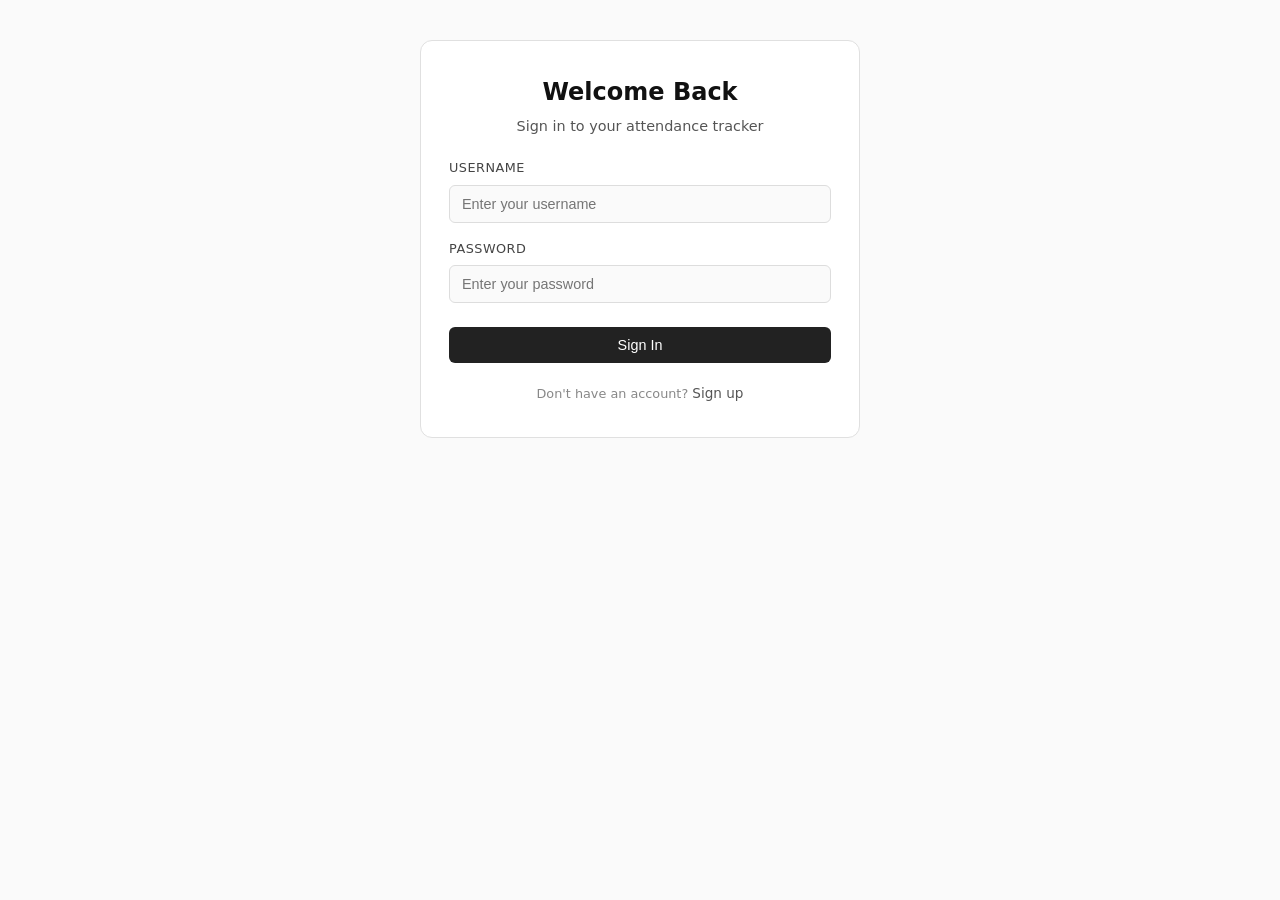
<file: index.html>
<!DOCTYPE html>
<html lang="en">

<head>
    <meta charset="UTF-8">
    <meta name="viewport" content="width=device-width, initial-scale=1.0">
    <title>Login — Attendance App</title>
    <link rel="stylesheet" href="style.css">
</head>

<body>
    <div class="container">
        <div class="text-center mb-20">
            <h1>Welcome Back</h1>
            <p>Sign in to your attendance tracker</p>
        </div>

        <div class="input-group">
            <label for="username">Username</label>
            <input type="text" id="username" placeholder="Enter your username">
        </div>

        <div class="input-group">
            <label for="password">Password</label>
            <input type="password" id="password" placeholder="Enter your password">
        </div>

        <p id="error" class="error-msg"></p>

        <button class="btn" onclick="login()">Sign In</button>

        <p class="text-center mt-20 text-muted">
            Don't have an account? <a href="signup.html">Sign up</a>
        </p>
    </div>

    <script>
        // If already logged in, redirect to dashboard
        if (localStorage.getItem('sessionLoggedIn') === 'true') {
            window.location.href = 'leave planner.html';
        }

        function login() {
            const username = document.getElementById('username').value.trim();
            const password = document.getElementById('password').value;
            const errorEl = document.getElementById('error');

            if (!username || !password) {
                errorEl.textContent = 'Please fill in all fields.';
                errorEl.style.display = 'block';
                return;
            }

            const savedUsername = localStorage.getItem('username');
            const savedPassword = localStorage.getItem('password');

            if (username === savedUsername && password === savedPassword) {
                localStorage.setItem('sessionLoggedIn', 'true');
                window.location.href = 'leave planner.html';
            } else {
                errorEl.textContent = 'Invalid username or password.';
                errorEl.style.display = 'block';
            }
        }

        // Allow Enter key to submit
        document.addEventListener('keydown', function (e) {
            if (e.key === 'Enter') login();
        });
    </script>
</body>

</html>
</file>
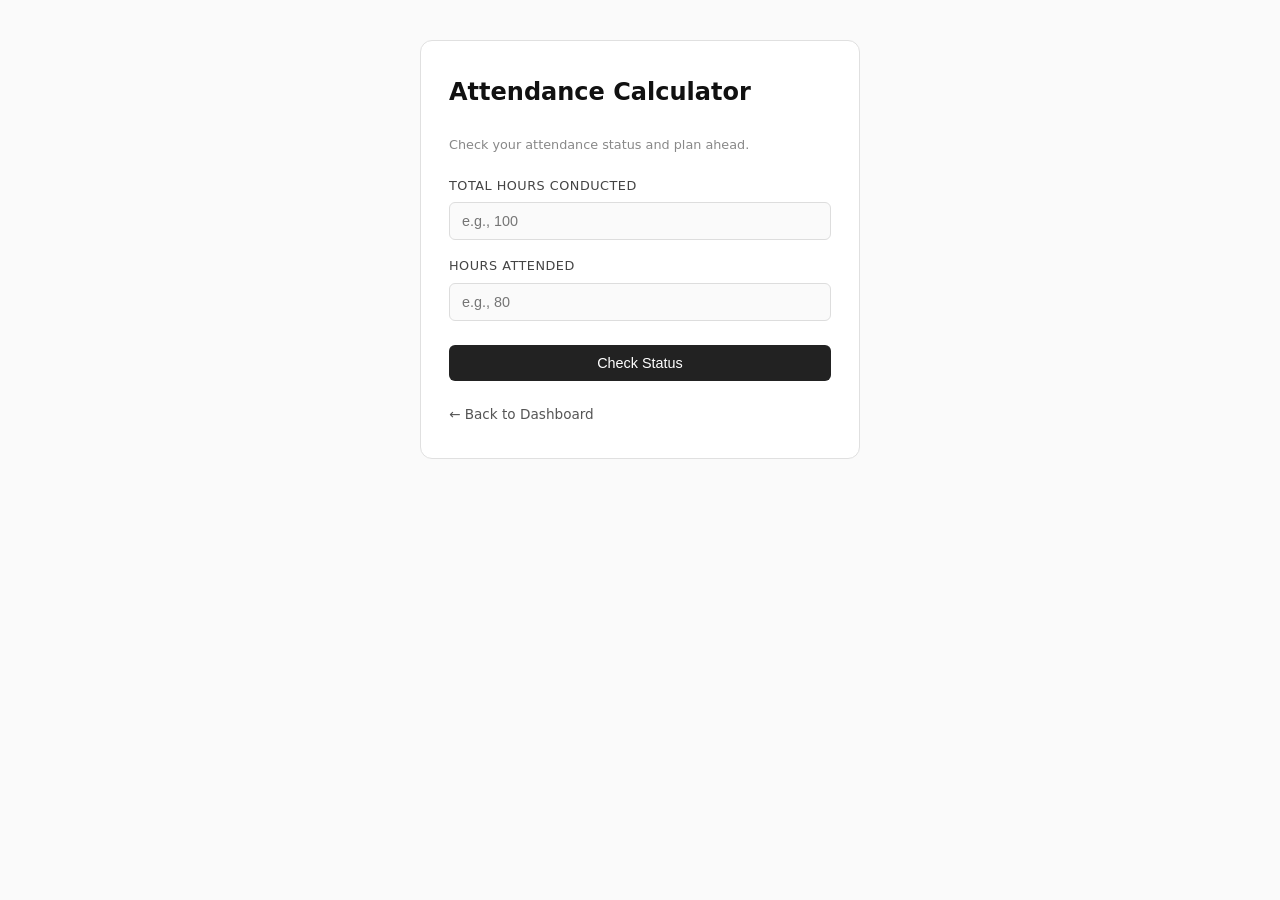
<file: attendance.html>
<!DOCTYPE html>
<html lang="en">

<head>
    <meta charset="UTF-8">
    <meta name="viewport" content="width=device-width, initial-scale=1.0">
    <title>Attendance Calculator — Attendance App</title>
    <link rel="stylesheet" href="style.css">
</head>

<body>
    <div class="container">
        <div class="page-header">
            <h1>Attendance Calculator</h1>
        </div>
        <p class="text-muted mb-20">Check your attendance status and plan ahead.</p>

        <div class="input-group">
            <label for="totalHours">Total Hours Conducted</label>
            <input type="number" id="totalHours" placeholder="e.g., 100">
        </div>

        <div class="input-group">
            <label for="attendedHours">Hours Attended</label>
            <input type="number" id="attendedHours" placeholder="e.g., 80">
        </div>

        <button class="btn" onclick="calculateAttendance()">Check Status</button>

        <div id="result" class="result-box" style="display: none;">
            <!-- Results will be shown here -->
        </div>

        <div class="mt-20">
            <a href="leave planner.html">&larr; Back to Dashboard</a>
        </div>
    </div>

    <script>
        function calculateAttendance() {
            const total = parseFloat(document.getElementById('totalHours').value);
            const attended = parseFloat(document.getElementById('attendedHours').value);
            const resultDiv = document.getElementById('result');

            if (isNaN(total) || isNaN(attended) || total <= 0 || attended < 0) {
                resultDiv.style.display = 'block';
                resultDiv.innerHTML = "<p class='status-bad'>Please enter valid positive numbers.</p>";
                return;
            }

            if (attended > total) {
                resultDiv.style.display = 'block';
                resultDiv.innerHTML = "<p class='status-bad'>Attended hours cannot be greater than total hours.</p>";
                return;
            }

            const percentage = (attended / total) * 100;
            let statusClass = percentage >= 75 ? 'status-good' : 'status-bad';

            let html = `<h3>Current: <span class="${statusClass}">${percentage.toFixed(2)}%</span></h3>`;

            // 1. Check for 75% Requirement
            if (percentage < 75) {
                // (attended + needed) / (total + needed) = 0.75
                // 0.25 * needed = 0.75 * total - attended
                const neededFor75 = Math.ceil((0.75 * total - attended) / 0.25);
                html += `<p class="status-bad">Below 75% minimum requirement.</p>`;
                html += `<p>Attend <strong>${neededFor75}</strong> more consecutive hours to reach 75%.</p>`;
            } else {
                // Buffer: attended / (total + buffer) = 0.75
                // buffer = (attended - 0.75 * total) / 0.75
                const bufferHours = Math.floor((attended - 0.75 * total) / 0.75);
                html += `<p class="status-good">Above 75% — you're safe.</p>`;
                html += `<p>You can miss up to <strong>${bufferHours}</strong> hours and stay above 75%.</p>`;
            }

            // 2. Check for 85% Target
            if (percentage < 85) {
                // (attended + needed) / (total + needed) = 0.85
                // 0.15 * needed = 0.85 * total - attended
                const neededFor85 = Math.ceil((0.85 * total - attended) / 0.15);
                html += `<hr><p>To reach <strong>85%</strong>, attend <strong>${neededFor85}</strong> more consecutive hours.</p>`;
            } else {
                html += `<hr><p class="status-good">Above 85% — excellent attendance.</p>`;
            }

            resultDiv.style.display = 'block';
            resultDiv.innerHTML = html;
        }
    </script>
</body>

</html>
</file>
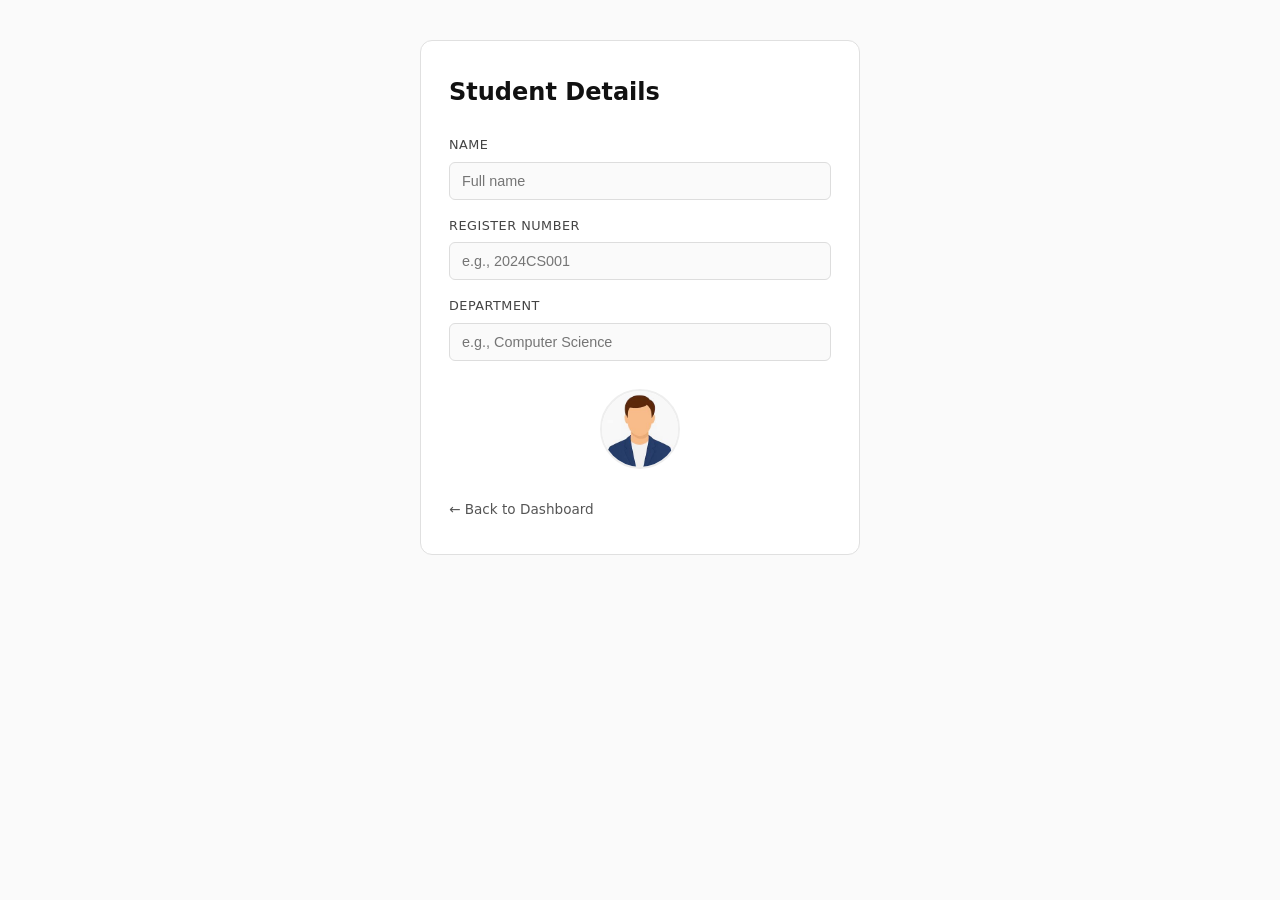
<file: details.html>
<!DOCTYPE html>
<html lang="en">

<head>
    <meta charset="UTF-8">
    <meta name="viewport" content="width=device-width, initial-scale=1.0">
    <title>Student Details — Attendance App</title>
    <link rel="stylesheet" href="style.css">
</head>

<body>
    <div class="container">
        <div class="page-header">
            <h1>Student Details</h1>
        </div>

        <div class="input-group">
            <label for="name">Name</label>
            <input type="text" id="name" placeholder="Full name">
        </div>

        <div class="input-group">
            <label for="regNo">Register Number</label>
            <input type="text" id="regNo" placeholder="e.g., 2024CS001">
        </div>

        <div class="input-group">
            <label for="dept">Department</label>
            <input type="text" id="dept" placeholder="e.g., Computer Science">
        </div>

        <div class="text-center mt-12">
            <img src="IMAGE.jfif" alt="Student Photo" class="student-img">
        </div>

        <div class="mt-20">
            <a href="leave planner.html">&larr; Back to Dashboard</a>
        </div>
    </div>
</body>

</html>
</file>
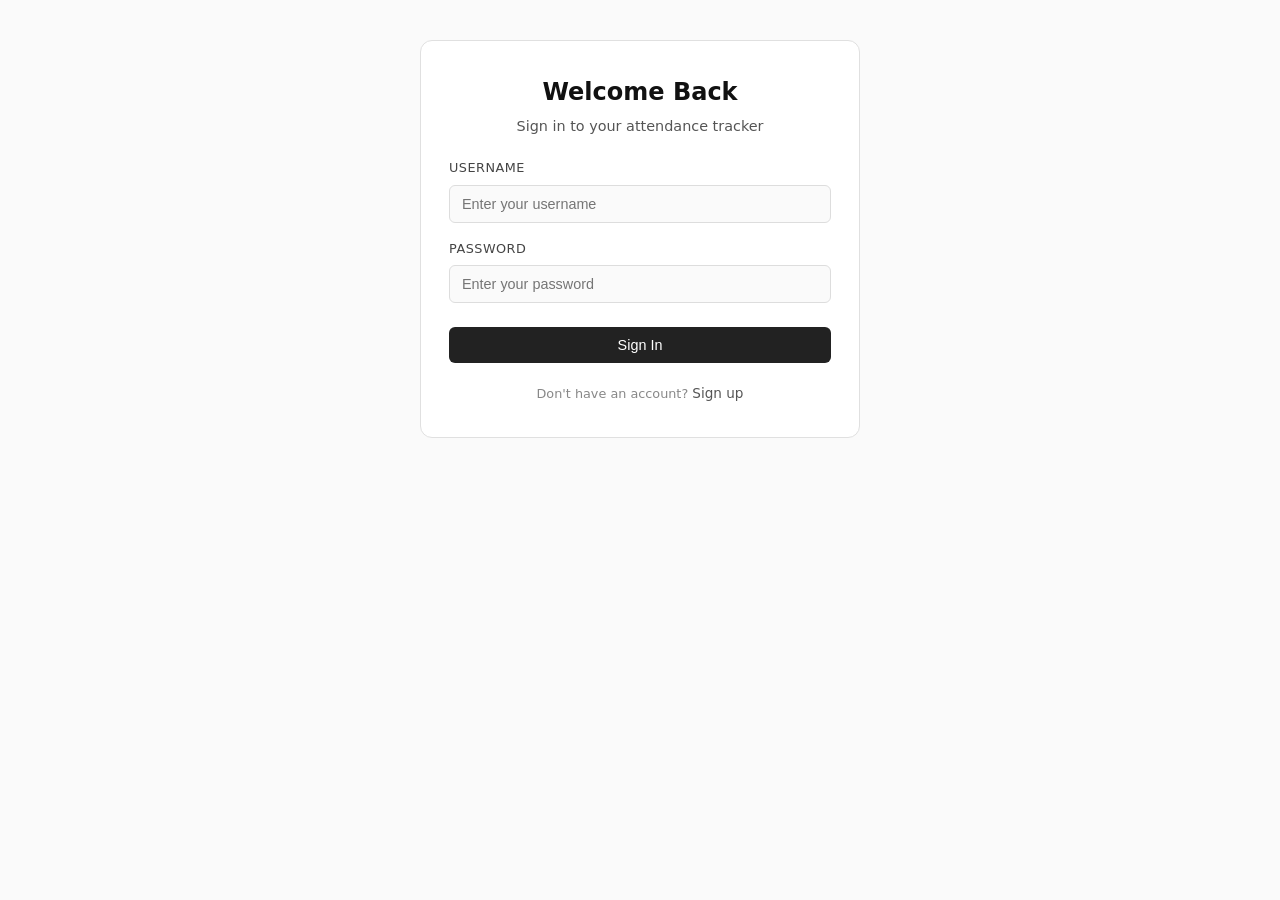
<file: leave planner.html>
<!DOCTYPE html>
<html lang="en">

<head>
    <meta charset="UTF-8">
    <meta name="viewport" content="width=device-width, initial-scale=1.0">
    <title>Dashboard — Attendance App</title>
    <link rel="stylesheet" href="style.css">
</head>

<body>
    <div class="container">
        <div class="page-header">
            <h1>Dashboard</h1>
            <button class="btn btn-outline" style="width:auto; margin-top:0; padding:6px 14px; font-size:0.8rem;"
                onclick="logout()">Logout</button>
        </div>
        <p class="text-muted mb-20">Welcome, <span id="userName">Student</span></p>

        <hr>

        <h3 class="mt-12">Today's Attendance</h3>
        <div class="hours">
            <button class="circle" onclick="toggle(this)">1</button>
            <button class="circle" onclick="toggle(this)">2</button>
            <button class="circle" onclick="toggle(this)">3</button>
            <button class="circle" onclick="toggle(this)">4</button>
            <button class="circle" onclick="toggle(this)">5</button>
        </div>
        <p id="result" class="text-muted">Present hours: 0</p>

        <hr class="mt-20">

        <h3 class="mt-12">Quick Links</h3>
        <div class="nav-links">
            <a href="details.html">Student Details</a>
            <a href="attendance.html">Attendance Calculator</a>
        </div>
    </div>

    <script>
        // Session check
        if (localStorage.getItem('sessionLoggedIn') !== 'true') {
            window.location.href = 'index.html';
        }

        // Display username
        const savedUser = localStorage.getItem('username');
        if (savedUser) {
            document.getElementById('userName').textContent = savedUser;
        }

        // Toggle hour attendance
        function toggle(btn) {
            btn.classList.toggle('present');
            calculate();
        }

        // Calculate present hours
        function calculate() {
            let present = document.querySelectorAll('.present').length;
            document.getElementById('result').textContent = 'Present hours: ' + present;
        }

        // Logout
        function logout() {
            localStorage.removeItem('sessionLoggedIn');
            window.location.href = 'index.html';
        }
    </script>
</body>

</html>
</file>
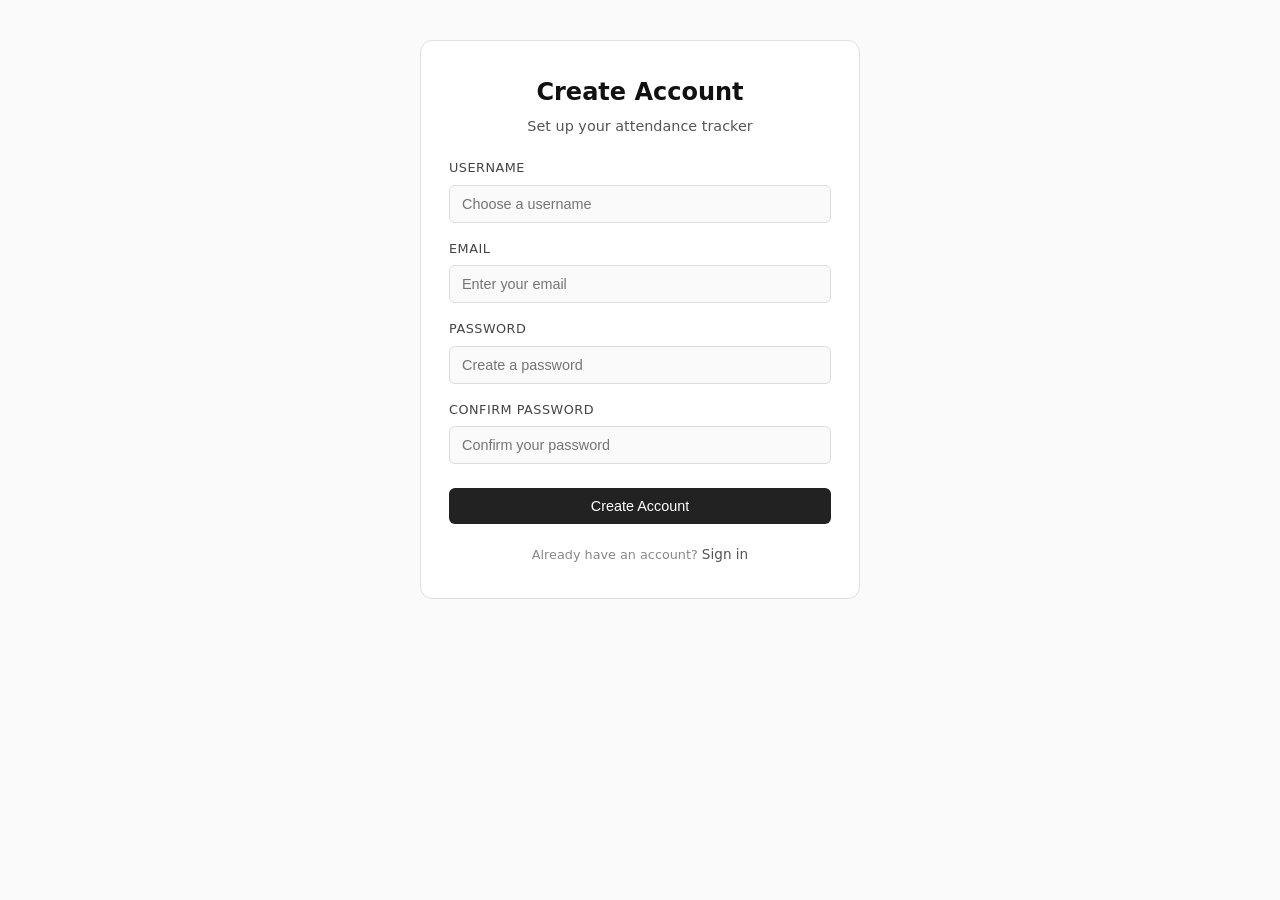
<file: signup.html>
<!DOCTYPE html>
<html lang="en">

<head>
    <meta charset="UTF-8">
    <meta name="viewport" content="width=device-width, initial-scale=1.0">
    <title>Sign Up — Attendance App</title>
    <link rel="stylesheet" href="style.css">
</head>

<body>
    <div class="container">
        <div class="text-center mb-20">
            <h1>Create Account</h1>
            <p>Set up your attendance tracker</p>
        </div>

        <div class="input-group">
            <label for="username">Username</label>
            <input type="text" id="username" placeholder="Choose a username">
        </div>

        <div class="input-group">
            <label for="email">Email</label>
            <input type="email" id="email" placeholder="Enter your email">
        </div>

        <div class="input-group">
            <label for="password">Password</label>
            <input type="password" id="password" placeholder="Create a password">
        </div>

        <div class="input-group">
            <label for="confirmPassword">Confirm Password</label>
            <input type="password" id="confirmPassword" placeholder="Confirm your password">
        </div>

        <p id="error" class="error-msg"></p>

        <button class="btn" onclick="signup()">Create Account</button>

        <p class="text-center mt-20 text-muted">
            Already have an account? <a href="index.html">Sign in</a>
        </p>
    </div>

    <script>
        function signup() {
            const username = document.getElementById('username').value.trim();
            const email = document.getElementById('email').value.trim();
            const password = document.getElementById('password').value;
            const confirmPassword = document.getElementById('confirmPassword').value;
            const errorEl = document.getElementById('error');

            if (!username || !email || !password || !confirmPassword) {
                errorEl.textContent = 'Please fill in all fields.';
                errorEl.style.display = 'block';
                return;
            }

            if (password !== confirmPassword) {
                errorEl.textContent = 'Passwords do not match.';
                errorEl.style.display = 'block';
                return;
            }

            if (password.length < 4) {
                errorEl.textContent = 'Password must be at least 4 characters.';
                errorEl.style.display = 'block';
                return;
            }

            // Save to localStorage
            localStorage.setItem('username', username);
            localStorage.setItem('email', email);
            localStorage.setItem('password', password);

            // Redirect to login
            window.location.href = 'index.html';
        }

        // Allow Enter key to submit
        document.addEventListener('keydown', function (e) {
            if (e.key === 'Enter') signup();
        });
    </script>
</body>

</html>
</file>
<file: style.css>
/* ===== RESET & BASE ===== */
* {
    margin: 0;
    padding: 0;
    box-sizing: border-box;
}

body {
    font-family: 'Segoe UI', system-ui, -apple-system, sans-serif;
    background-color: #fafafa;
    color: #222;
    line-height: 1.6;
    min-height: 100vh;
    display: flex;
    justify-content: center;
    align-items: flex-start;
    padding: 40px 16px;
}

/* ===== LAYOUT ===== */
.container {
    width: 100%;
    max-width: 440px;
    background: #fff;
    border: 1px solid #e0e0e0;
    border-radius: 12px;
    padding: 32px 28px;
    margin: 0 auto;
}

/* ===== TYPOGRAPHY ===== */
h1 {
    font-size: 1.5rem;
    font-weight: 600;
    margin-bottom: 4px;
    color: #111;
}

h2 {
    font-size: 1.25rem;
    font-weight: 600;
    margin-bottom: 4px;
    color: #111;
}

h3 {
    font-size: 1rem;
    font-weight: 600;
    margin-bottom: 4px;
    color: #333;
}

p, label {
    font-size: 0.9rem;
    color: #555;
}

a {
    color: #555;
    text-decoration: none;
    font-size: 0.85rem;
}

a:hover {
    color: #111;
    text-decoration: underline;
}

hr {
    border: none;
    border-top: 1px solid #eee;
    margin: 16px 0;
}

/* ===== FORMS ===== */
.input-group {
    margin-bottom: 16px;
    text-align: left;
}

.input-group label {
    display: block;
    font-size: 0.8rem;
    font-weight: 500;
    color: #444;
    margin-bottom: 6px;
    text-transform: uppercase;
    letter-spacing: 0.5px;
}

input {
    width: 100%;
    padding: 10px 12px;
    font-size: 0.9rem;
    border: 1px solid #ddd;
    border-radius: 6px;
    background: #fafafa;
    color: #222;
    outline: none;
    transition: border-color 0.2s;
}

input:focus {
    border-color: #888;
    background: #fff;
}

/* ===== BUTTONS ===== */
.btn {
    display: inline-block;
    padding: 10px 24px;
    font-size: 0.9rem;
    font-weight: 500;
    color: #fff;
    background-color: #222;
    border: none;
    border-radius: 6px;
    cursor: pointer;
    transition: background-color 0.2s;
    text-align: center;
    width: 100%;
    margin-top: 8px;
}

.btn:hover {
    background-color: #444;
}

.btn-outline {
    background: transparent;
    color: #222;
    border: 1px solid #ccc;
}

.btn-outline:hover {
    background: #f5f5f5;
    border-color: #999;
}

/* ===== NAVIGATION LINKS ===== */
.nav-links {
    display: flex;
    gap: 12px;
    margin-top: 16px;
    flex-wrap: wrap;
}

.nav-links a {
    padding: 8px 16px;
    border: 1px solid #ddd;
    border-radius: 6px;
    font-size: 0.85rem;
    color: #333;
    transition: all 0.2s;
}

.nav-links a:hover {
    background: #f0f0f0;
    border-color: #bbb;
    text-decoration: none;
}

/* ===== CIRCLE BUTTONS (Today Attendance) ===== */
.hours {
    display: flex;
    gap: 8px;
    margin: 12px 0;
    flex-wrap: wrap;
}

.circle {
    width: 44px;
    height: 44px;
    border-radius: 50%;
    border: 2px solid #ddd;
    background: #fff;
    color: #333;
    font-weight: 600;
    font-size: 0.85rem;
    cursor: pointer;
    transition: all 0.2s;
}

.circle:hover {
    border-color: #999;
}

.circle.present {
    background: #222;
    color: #fff;
    border-color: #222;
}

/* ===== RESULT BOX ===== */
.result-box {
    margin-top: 20px;
    padding: 16px;
    border-radius: 8px;
    background: #f7f7f7;
    border: 1px solid #eee;
    text-align: left;
}

.result-box h3 {
    margin-bottom: 8px;
}

.result-box p {
    margin-bottom: 6px;
}

/* ===== STATUS COLORS ===== */
.status-good {
    color: #2d7d46;
    font-weight: 600;
}

.status-bad {
    color: #c0392b;
    font-weight: 600;
}

.status-warning {
    color: #b8860b;
    font-weight: 600;
}

/* ===== UTILITY ===== */
.text-center {
    text-align: center;
}

.text-muted {
    color: #888;
    font-size: 0.8rem;
}

.mt-12 {
    margin-top: 12px;
}

.mt-20 {
    margin-top: 20px;
}

.mb-20 {
    margin-bottom: 20px;
}

/* ===== HEADER BAR ===== */
.page-header {
    display: flex;
    justify-content: space-between;
    align-items: center;
    margin-bottom: 24px;
}

.page-header h1 {
    margin-bottom: 0;
}

/* ===== STUDENT IMAGE ===== */
.student-img {
    width: 80px;
    height: 80px;
    border-radius: 50%;
    object-fit: cover;
    border: 2px solid #eee;
    margin-top: 12px;
}

/* ===== ERROR MESSAGE ===== */
.error-msg {
    color: #c0392b;
    font-size: 0.85rem;
    margin-top: 8px;
    display: none;
}
</file>
